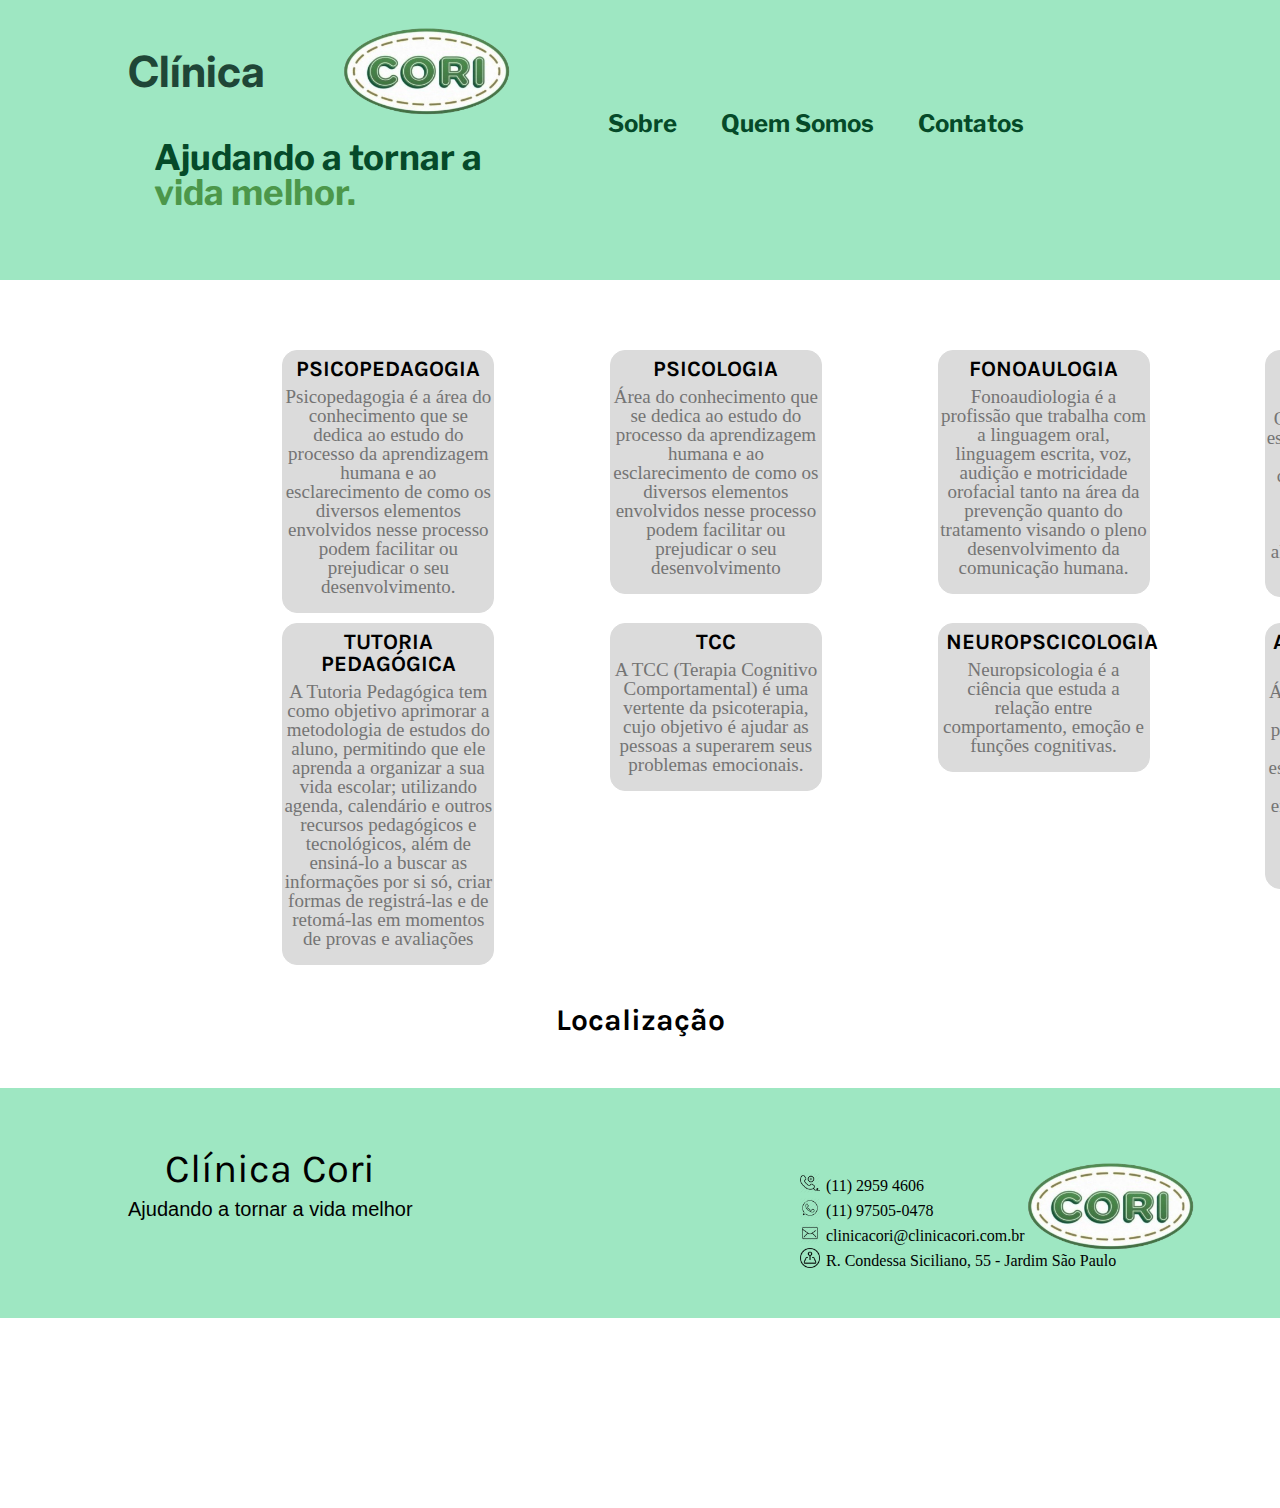
<file: clinica-cori/index.html>
<!DOCTYPE html>
<html lang="pt-br">
<head>
    <meta charset="UTF-8">
    <meta http-equiv="X-UA-Compatible" content="IE=edge">
    <meta name="viewport" content="width=device-width, initial-scale=1.0">
    <link rel="shortcut icon" href="logo.png" type="image/x-icon">
    <title>Clínica Cori</title>
    <link href="reset.css" rel="stylesheet">
    <link href="style.css" rel="stylesheet">
</head>
<body>
    <header>
        <div class="caixa">
            <h1 class="titulo">Clínica</h1>

            <h2><img class="logo" src="logo.png"></h2>

            <nav>
                <ul class="lista">
                    <li class="itens-lista"><a href="sobre.html">Sobre</a></li>
                    <li class="itens-lista"><a href="">Quem Somos</a></li>
                    <li class="itens-lista"><a href="contatos.html">Contatos</a></li>
                </ul>
            </nav>

            <div class="caixa-slogan">
                <h1 class="slogan">
                    <span class="slogan-preto"> Ajudando a tornar a <br></span>
                    <span class="slogan-verde">vida melhor.</span>
                </h1>
            </div>
        </div>
    </header>
    
    <section class="corpo-index">
        <div class="box-corpo">

            <ul class="lista-especialidades">
                <li class="especialidades">
                    <h1 class="titulo-especialidades">PSICOPEDAGOGIA</h1>
                    <p class="texto-especialidades"> Psicopedagogia é a área do conhecimento que se dedica ao estudo do
                        processo da aprendizagem humana e ao esclarecimento de como os
                        diversos elementos envolvidos nesse processo podem facilitar ou
                        prejudicar o seu desenvolvimento.</p>
                    <img>
                </li>

                <li class="especialidades">
                    <h1 class="titulo-especialidades">PSICOLOGIA</h1>
                    <p class="texto-especialidades"> Área do conhecimento que se dedica ao estudo do
                        processo da aprendizagem humana e ao esclarecimento de como os
                        diversos elementos envolvidos nesse processo podem facilitar ou
                        prejudicar o seu desenvolvimento</p>
                    <img>
                </li>

                <li class="especialidades">
                    <h1 class="titulo-especialidades">FONOAULOGIA</h1>
                    <p class="texto-especialidades"> Fonoaudiologia é a profissão que trabalha com a linguagem oral,
                        linguagem escrita, voz, audição e motricidade orofacial tanto na área da
                        prevenção quanto do tratamento visando o pleno desenvolvimento da
                        comunicação humana.</p>
                    <img>
                </li>
                <li class="especialidades">
                    <h1 class="titulo-especialidades">ORIENTAÇÃO FAMILIAR</h1>
                    <p class="texto-especialidades"> Orientação Familiar é um espaço de reflexão sobre os problemas e soluções,
                        contando com a ajuda de um profissional com conhecimento técnico e
                        experiência clínica para aliviar, orientar e informar os pais e/ou a família</p>
                    <img>
                </li>

                <li class="especialidades">
                    <h1 class="titulo-especialidades">TUTORIA PEDAGÓGICA</h1>
                    <p class="texto-especialidades"> A Tutoria Pedagógica tem como objetivo aprimorar a metodologia de estudos
                        do aluno, permitindo que ele aprenda a organizar a sua vida escolar; utilizando agenda,
                        calendário e outros recursos pedagógicos e tecnológicos, além de ensiná-lo a buscar as
                        informações por si só, criar formas de registrá-las e de retomá-las em momentos de provas e
                        avaliações</p>
                    <img>
                </li>

                <li class="especialidades">
                    <h1 class="titulo-especialidades">TCC</h1>
                    <p class="texto-especialidades"> A TCC (Terapia Cognitivo Comportamental) é uma
                        vertente da psicoterapia, cujo objetivo é ajudar as pessoas a
                        superarem seus problemas emocionais.</p>
                    <img>
                </li>

                <li class="especialidades">
                    <h1 class="titulo-especialidades">NEUROPSCICOLOGIA</h1>
                    <p class="texto-especialidades"> Neuropsicologia é a ciência que estuda a relação entre
                        comportamento, emoção e funções cognitivas.</p>
                    <img>
                </li>

                <li class="especialidades">
                    <h1 class="titulo-especialidades">ACOMPANHAMENTO PEDAGÓGICO</h1>
                    <p class="texto-especialidades"> Área do conhecimento que se dedica ao estudo do
                        processo da aprendizagem humana e ao esclarecimento de como os
                        diversos elementos envolvidos nesse processo podem facilitar ou
                        prejudicar o seu desenvolvimento</p>
                    <img>
                </li>
            </ul>


            <div class="mapa">

                <h1 class="titulo-mapa">Localização</h1>

                <iframe src="https://www.google.com/maps/embed?pb=!1m18!1m12!1m3!1d3658.9322802929714!2d-46.62219238440802!3d-23.498948565176963!2m3!1f0!2f0!3f0!3m2!1i1024!2i768!4f13.1!3m3!1m2!1s0x94cef625b54ec8d1%3A0x57c4e19b956ce98b!2sR.%20Condessa%20Siciliano%2C%2057%20-%20Jardim%20S%C3%A3o%20Paulo%2C%20S%C3%A3o%20Paulo%20-%20SP%2C%2002044-050!5e0!3m2!1spt-BR!2sbr!4v1626202511439!5m2!1spt-BR!2sbr" width="100%" height="450" style="border:0;" allowfullscreen="" loading="lazy"></iframe>
            </div>

        </div>    
    </section>

    <footer>
        <div class="caixa-footer">
            <div class="caixa-titulo-footer">
                <h1 class="titulo-footer">Clínica Cori</h1>
                <h2 class="sloggan">Ajudando a tornar a vida melhor</h2>
            </div>

            <div class="lista-footer">
                <ul>
                    <li class="itens-lista-footer">
                        <img src="telefone.png" alt="telefone" class="img-footer"> 
                        <h1>(11) 2959 4606</h1>                 
                    </li>
                    <li class="itens-lista-footer">
                        <img src="wtts.png" alt="whatsapp" class="img-footer">
                        <h1>(11) 97505-0478</h1>                 
                    </li>
                    <li class="itens-lista-footer">
                        <img src="email.png" alt="email" class="img-footer">
                        <h1>clinicacori@clinicacori.com.br</h1>                 
                    </li>
                    <li class="itens-lista-footer">
                        <img src="localizacao.png" alt="localização" class="img-footer">
                        <h1>R. Condessa Siciliano, 55 - Jardim São Paulo</h1>                 
                    </li>
                </ul>
            </div>
            <img src="logo.png" class="logo-footer">
        </div>
    </footer>
</body>
</html>
</file>
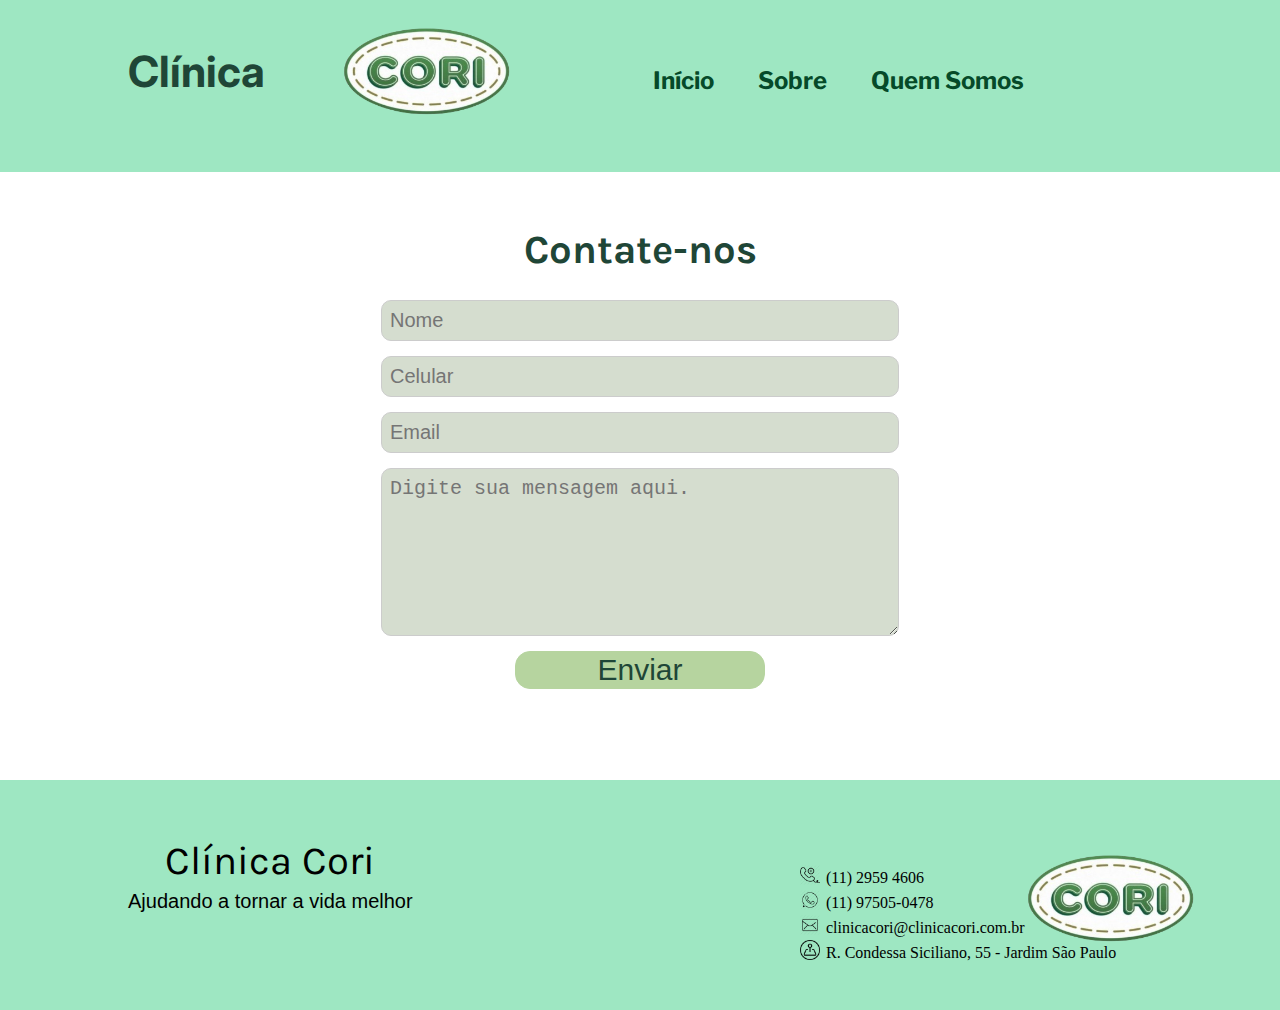
<file: clinica-cori/contatos.html>
<!DOCTYPE html>
<html lang="pt-br">
<head>
    <meta charset="UTF-8">
    <meta http-equiv="X-UA-Compatible" content="IE=edge">
    <meta name="viewport" content="width=device-width, initial-scale=1.0">
    <link href="reset.css" rel="stylesheet">
    <link href="style.css" rel="stylesheet">
    <title>Contatos</title>
</head>
<body>
    <header>
        <div class="caixa-contatos">
            <h1 class="titulo">Clínica</h1>
            <h2><img class="logo" src="logo.png"></h2>
            <nav>
                <ul class="lista">
                    <li class="itens-lista"><a href="index.html">Início</a></li>
                    <li class="itens-lista"><a href="sobre.html">Sobre</a></li>
                    <li class="itens-lista"><a href="quem-somos.html">Quem Somos</a></li>
                </ul>
            </nav>
        </div>
    </header>

    <section class="corpo-contatos">

        <h1 class="titulo-formulario">Contate-nos</h1>

        <form class="caixa-inputs" method="POST" action="./email.php" >

            <input class="input-contatos" required name="nome" placeholder="Nome">
            <input class="input-contatos" required name="phone" placeholder="Celular">
            <input class="input-contatos" required name="email" placeholder="Email">
            <textarea class="input-contatos" name="mensagem" placeholder="Digite sua mensagem aqui."></textarea>
            <button class="enviar">Enviar</button>
        
        </form>
    </section>
    <footer>
        <div class="caixa-footer-contatos">
            <div class="caixa-titulo-footer">
                <h1 class="titulo-footer">Clínica Cori</h1>
                <h2 class="sloggan">Ajudando a tornar a vida melhor</h2>
            </div>
            <div class="lista-footer">
                <ul>
                    <li class="itens-lista-footer">
                        <img src="telefone.png" alt="telefone" class="img-footer"> 
                        <h1>(11) 2959 4606</h1>                 
                    </li>
                    <li class="itens-lista-footer">
                        <img src="wtts.png" alt="whatsapp" class="img-footer">
                        <h1>(11) 97505-0478</h1>                 
                    </li>
                    <li class="itens-lista-footer">
                        <img src="email.png" alt="email" class="img-footer">
                        <h1>clinicacori@clinicacori.com.br</h1>                 
                    </li>
                    <li class="itens-lista-footer">
                        <img src="localizacao.png" alt="localização" class="img-footer">
                        <h1>R. Condessa Siciliano, 55 - Jardim São Paulo</h1>                 
                    </li>
                </ul>
            </div>
            <img src="logo.png" class="logo-footer">
        </div>
    </footer>
</body>
</html>
</file>
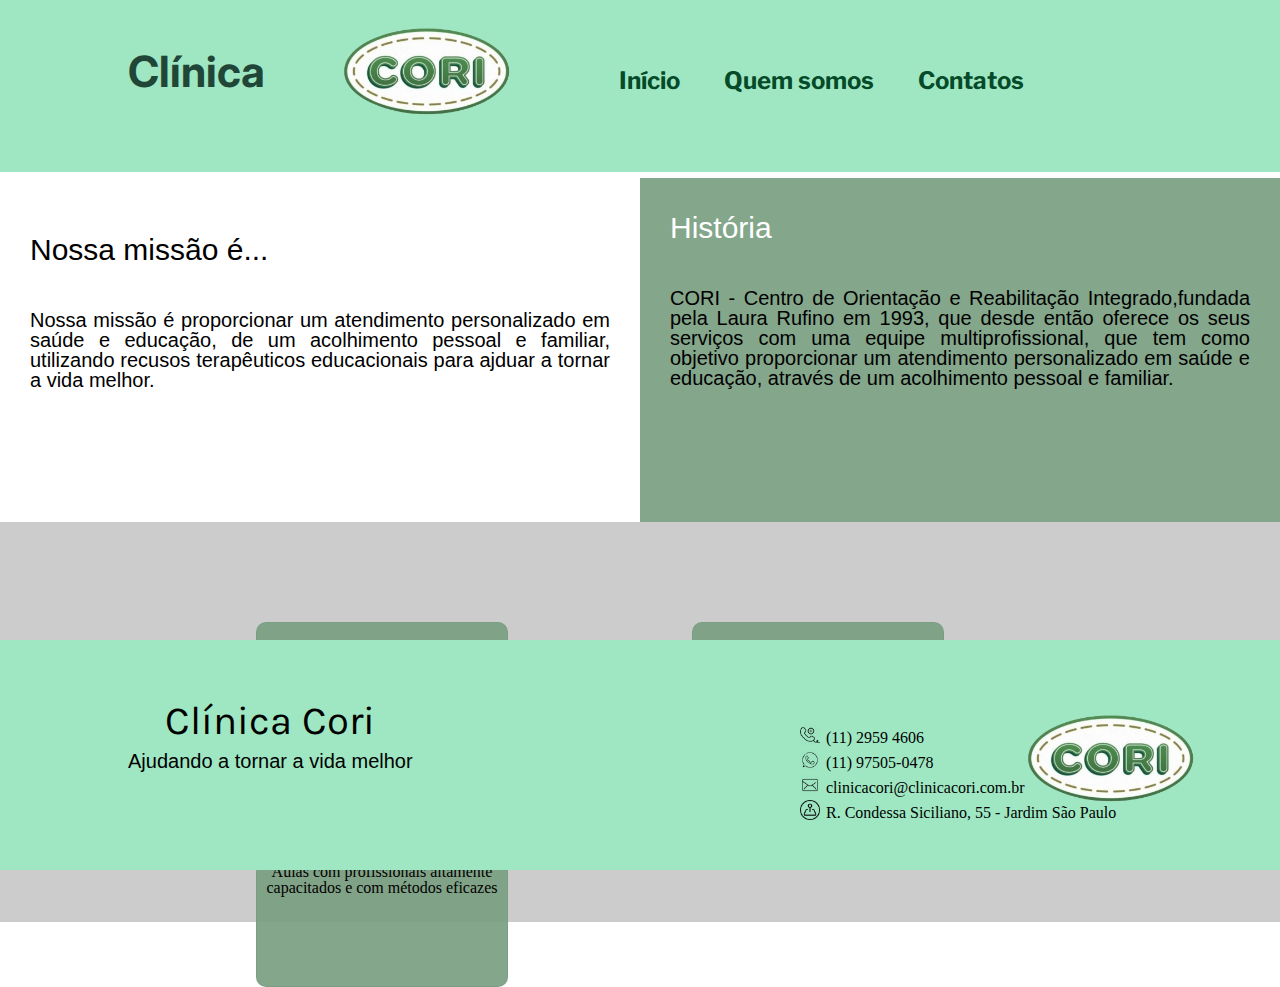
<file: clinica-cori/sobre.html>
<!DOCTYPE html>
<html lang="pt-br">
<head>
    <meta charset="UTF-8">
    <meta http-equiv="X-UA-Compatible" content="IE=edge">
    <meta name="viewport" content="width=device-width, initial-scale=1.0">
    <link rel="shortcut icon" href="pixlr-bg-result.png" type="image/x-icon">
    <link rel="stylesheet" href="reset.css">
    <link rel="stylesheet" href="style.css">
    <title>Um pouco do que fazemos</title>
</head>
<body>
    <header>
        <div class="caixa-contatos">
            <h1 class="titulo">Clínica</h1>
            <h2><img class="logo" src="logo.png"></h2>
            <nav>
                <ul class="lista">
                    <li class="itens-lista"><a href="index.html">Início</a></li>
                    <li class="itens-lista"><a href="quem-somos.html">Quem somos</a></li>
                    <li class="itens-lista"><a href="contatos.html">Contatos</a></li>
                </ul>
            </nav>

        </div>
    </header>

    <section>
        <div class="missao">
            <h1 class="missao2">Nossa missão é...</h1>
            <p class="texto-missao">Nossa missão é proporcionar um atendimento personalizado em saúde e educação, de um acolhimento pessoal e familiar, utilizando recusos terapêuticos educacionais para ajduar a tornar a vida melhor.</p>
        </div>

        <div class="historia">
            <h1 class="historia2">História</h1>
            <p class="texto-historia">CORI - Centro de Orientação e Reabilitação Integrado,fundada pela Laura Rufino em 1993, que desde então oferece os seus serviços com uma equipe multiprofissional, que tem como objetivo proporcionar um atendimento personalizado em saúde e educação, através de um acolhimento pessoal e familiar.</p>
        </div>

        <div class="lista-diferenciais">
            <ul class="diferenciais">
                <li class="itens-lista-diferenciais">
                    <h1 class="titulo-diferenciais">Visão</h1>
                    <p class="paragrafo-diferenciais">Ajudando a tornar a vida melhor</p>
                </li>

                <li class="itens-lista-diferenciais">
                    <h1 class="titulo-diferenciais">Diferenciais</h1>
                    <p class="paragrafo-diferenciais">&#183;Atuação em equipe<br>&#183;Atendimento eficaz<br>&#183;Resultados   constados</p>
                </li>

                <li class="itens-lista-diferenciais">
                    <h1 class="titulo-diferenciais">Como</h1>
                    <p class="paragrafo-diferenciais">Aulas com profissionais altamente capacitados e com métodos eficazes</p>
                </li>
            </ul> 
        </div>
    </section>

    <footer>
        <div class="caixa-footer-sobre">
            <div class="caixa-titulo-footer">
                <h1 class="titulo-footer">Clínica Cori</h1>
                <h2 class="sloggan">Ajudando a tornar a vida melhor</h2>
            </div>
            <div class="lista-footer">
                <ul>
                    <li class="itens-lista-footer">
                        <img src="telefone.png" alt="telefone" class="img-footer"> 
                        <h1>(11) 2959 4606</h1>                 
                    </li>
                    <li class="itens-lista-footer">
                        <img src="wtts.png" alt="whatsapp" class="img-footer">
                        <h1>(11) 97505-0478</h1>                 
                    </li>
                    <li class="itens-lista-footer">
                        <img src="email.png" alt="email" class="img-footer">
                        <h1>clinicacori@clinicacori.com.br</h1>                 
                    </li>
                    <li class="itens-lista-footer">
                        <img src="localizacao.png" alt="localização" class="img-footer">
                        <h1>R. Condessa Siciliano, 55 - Jardim São Paulo</h1>                 
                    </li>
                </ul>
            </div>
            <img src="logo.png" class="logo-footer">
        </div>
    </footer>
</body>
</html>
</file>
<file: clinica-cori/style.css>
@charset "UTF-8";
@import url('https://fonts.googleapis.com/css2?family=Inter&display=swap');
@import url('https://fonts.googleapis.com/css2?family=Libre+Franklin:wght@300&display=swap');
@import url('https://fonts.googleapis.com/css2?family=Karla&display=swap');

/* Index*/
.body{
    font-family: Arial, Helvetica, sans-serif;
}

.caixa{
    width: 80%;
    position: absolute;
    padding-left: 10%;
    padding-right: 10%;
    padding-top: 50px;
    padding-bottom: 50px;
    background-color:#9ee7c2;
    height: 20%;
}

.logo{
    position: absolute;
    top: 23px;
    left: 336px;
    width: 180px;
}

.titulo{
    font-weight: bold;
    font-size: 43px;
    color: rgb(31, 70, 55);
    font-family: 'Inter', Arial, Helvetica, sans-serif;
    top: 50%;
}

nav{
    position: absolute;
    right: 20%;
    top: 40%;
}

.itens-lista{
    display: inline-block;
    padding-left: 40px;
    font-size: 24px;
    
}

.itens-lista a{
    text-decoration: none;
    color: #054A29;
    font-family: 'Libre Franklin', Arial, Helvetica, sans-serif;
    font-weight: bold;
}

.box-corpo{
    height: 500px;
    width: 1500px;
    text-align: center;
    margin-left: 110px;
}

.corpo-index{
    width: 80%;
    position: absolute;
    padding-left: 10%;
    padding-right: 10%; 
    top: 350px; 
}

.slogan{
    display: inline-block;
    font-size: 35px;
    justify-content: center;
    position: absolute;
    top: 50%;
    left: 12%;
    font-family: 'Libre Franklin', Arial, Helvetica, sans-serif;
    font-weight: bold;
}

.slogan-preto{
    color: #054A29;
}

.slogan-verde{
    color: #4c974a;
}

.img-coracao{
    position: absolute;
    top: 45%;
    left: 15%;
}

.texto{
    position: absolute;
    right: 25%;
    width: 395px;
    text-align: justify;
    border: 2px solid #000000;
    border-radius: 10px;
    padding: 3px;
    font-size: 26px;
    top: 30%;
}

.destaque-texto{
    color: #508a4f;
}

.lista-especialidades{
    margin-right: 7%;
}

.especialidades{
    width: 210px;
    text-align: center;
    border: 1px solid #dbdbdb;
    border-radius: 15px;
    display: inline-block;
    vertical-align: top;
    margin-right: 8%;
    margin-bottom: 10px;
    background-color: rgb(219, 219, 219);
}

.titulo-especialidades{
    font-weight: bold;
    font-size: 22px;
    padding: 7px;
    font-family: 'Karla', Arial, Helvetica, sans-serif;
}

.texto-especialidades{
    font-size: 19px;
    color: #747474;
}

.titulo-mapa{
    text-align: center;
    margin: 20px;
    font-size: 30px;
    font-weight: bold;
    font-family: 'Karla', Arial, Helvetica, sans-serif;
}

.mapa{
    margin-top: 10px;
    position: absolute;
    left: 10%;
    width: 80%;
}

.caixa-footer{
    width: 80%;
    position: absolute;
    padding-left: 10%;
    padding-right: 10%;
    margin-top: 85%;
    padding-bottom: 50px;
    background-color:#9ee7c2;
    height: 20%;
}

.caixa-titulo-footer{
    margin-top: 4%;
}

.titulo-footer{
    font-family: 'Karla', Arial, Helvetica, sans-serif;
    font-size: 40px;
    padding-top: 20px;
    margin-left: 37px;
}

.sloggan{
    font-family: Arial, Helvetica, sans-serif;
    font-size: 20px;
    margin-top: 10px;
}

.lista-footer{
    position: absolute;
    left: 800px;
    top: 85px;
}

.itens-lista-footer{
    display: flex;
    align-items: center;
}

.img-footer{
    width: 20px;
    margin-right: 6px;
    display: inline-block;
    margin-bottom: 5px;
}

.logo-footer{
    width: 180px;
    position: absolute;
    right: 70px;
    top: 60px;
    padding: 10px;
}

/*Contatos*/

.corpo-contatos{
    width: 80%;
    position: absolute;
    padding-left: 10%;
    padding-right: 10%; 
    top: 230px;     
}

.caixa-contatos{
    width: 80%;
    position: absolute;
    padding-left: 10%;
    padding-right: 10%;
    padding-top: 50px;
    padding-bottom: 50px;
    background-color:#9ee7c2;
    height: 8%;
}

.caixa-inputs{
    display: flex;
    flex-direction: column;
    align-items: center;
    vertical-align: center;
}

.input-contatos{
    width: 500px;
    margin-bottom: 15px;
    font-size: 20px;
    padding: 8px;
    background-color: #d5ddcf;
    border: 1px solid #cccccc;
    border-radius: 10px;
}

.titulo-formulario{
    font-size: 40px;
    font-family: 'Karla', Arial, Helvetica, sans-serif;
    margin-bottom: 30px;
    text-align: center;
    color: rgb(31, 70, 55);
    font-weight: bold;

}

textarea{
    height: 150px;
}

.enviar{
    width: 250px;
    font-size: 30px;
    background-color: #b6d49f;
    border: 1px solid #b6d49f;
    border-radius: 15px;
    color: rgb(31, 70, 55);
}

.caixa-footer-contatos{
    width: 80%;
    position: absolute;
    padding-left: 10%;
    padding-right: 10%;
    margin-top: 780px;
    padding-bottom: 50px;
    background-color:#9ee7c2;
    height: 20%;    
}

/*sobre*/

.box{
    width: 80%;
    background-color: #9ee7c3;
    position: absolute;
    padding-left: 10%;
    padding-right: 10%;
    padding-top: 25px;
    height: 10%;
}

.logo-sobre{
   position: absolute;
   width: 125px;
   top: 7px;
   left: 40px
}

.missao{
   background-color: white;
   position: absolute;
   top: 200px;
   width: 50%;
   height: 350px;   
}

.historia{
   background-color: #799e81ea;
   position: absolute;
   top: 178px;
   width: 50%;
   height: 390px; 
   right: 0%;
}

.missao2{
   position: absolute;
   left: 30px;
   top: 35px;
   font-family: Arial, Helvetica, sans-serif;
   font-size: 30px;
}

.texto-missao{
   position: absolute;
   left: 30px;
   right: 30px;
   top: 110px;
   font-family: Arial, Helvetica, sans-serif;
   font-size: 20px;
   text-align: justify;
}

.historia2{
   position: absolute;
   left: 30px;
   top: 35px;
   font-family: Arial, Helvetica, sans-serif;
   font-size: 30px;
   color: white;
}

.texto-historia{
   position: absolute;
   left: 30px;
   right: 30px;
   top: 110px;
   font-family: Arial, Helvetica, sans-serif;
   font-size: 20px;
   text-align: justify;
}

.lista-diferenciais{
    position: absolute;
    top: 58%;
    background-color: #cccccc;
    width: 100%;
    height: 400px;
    
}  

.diferenciais{
    position: absolute;
    top: 25%;
    left: 20%;
}

.itens-lista-diferenciais{
    display: inline-block;
    vertical-align: top;
    margin-right: 180px;
    background-color: #799e81ea;
    border: 1px solid #799e81ea;
    border-radius: 10px;
    height: 150px;
    width: 250px;
    text-align: center;
    padding-top: 3%;
}

.titulo-diferenciais{
    color: rgb(255, 255, 255);
    font-weight: bold;
    font-size: 18px;
    margin-bottom: 10px;
}

.caixa-footer-sobre{
    width: 80%;
    position: absolute;
    padding-left: 10%;
    padding-right: 10%;
    margin-top: 50%;
    padding-bottom: 50px;
    background-color:#9ee7c2;
    height: 20%;    
}
</file>
